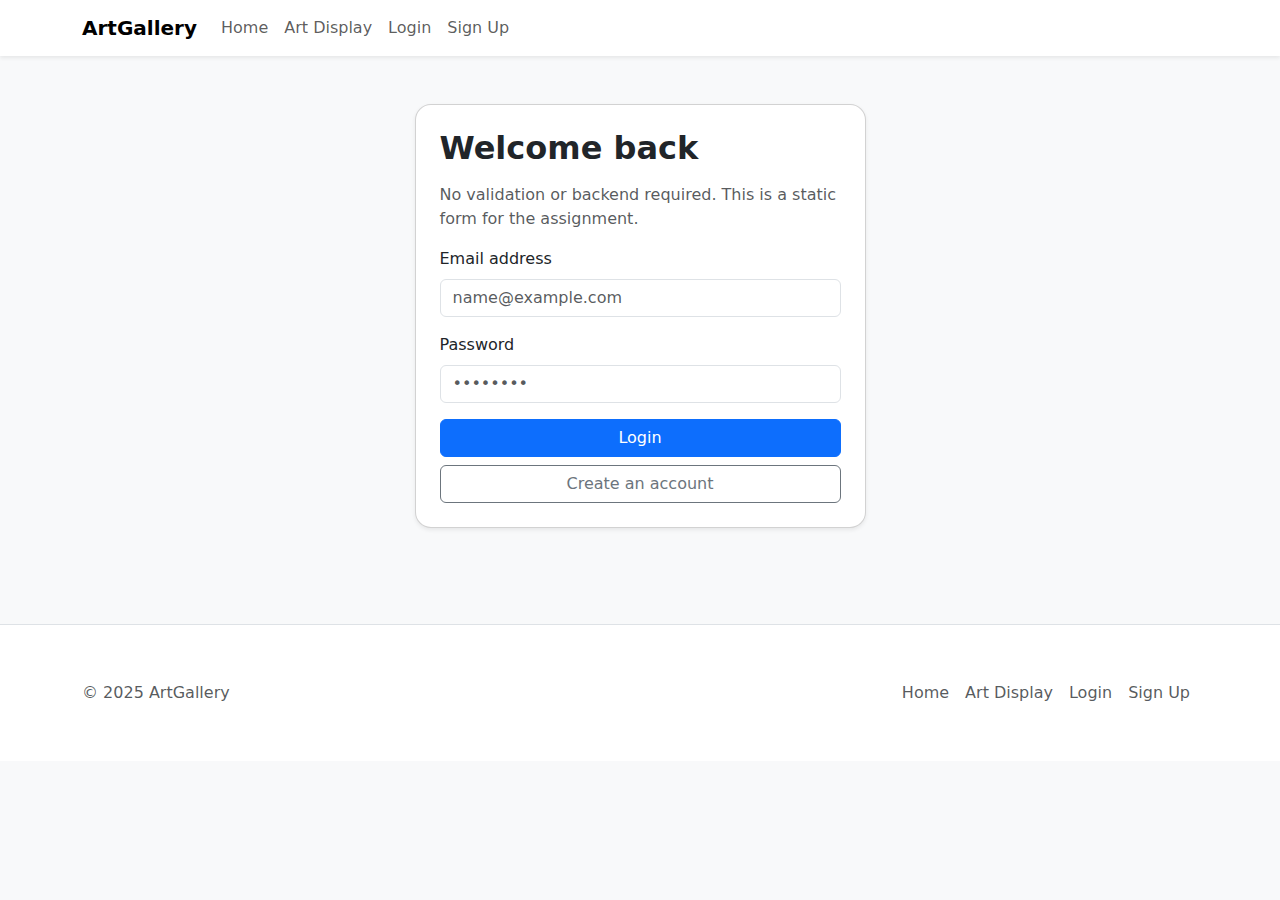
<file: login.html>
<!DOCTYPE html>
<html lang="en">
<head>
  <meta charset="UTF-8" />
  <meta name="viewport" content="width=device-width, initial-scale=1" />
  <title>Login • ArtGallery</title>
  <link href="https://cdn.jsdelivr.net/npm/bootstrap@5.3.3/dist/css/bootstrap.min.css" rel="stylesheet">
  <link rel="stylesheet" href="styles.css">
</head>
<body class="bg-light">
<nav class="navbar navbar-expand-lg bg-white shadow-sm sticky-top">
  <div class="container">
    <a class="navbar-brand fw-bold" href="index.html">ArtGallery</a>
    <button class="navbar-toggler" type="button" data-bs-toggle="collapse" data-bs-target="#nav" aria-controls="nav" aria-expanded="false" aria-label="Toggle navigation">
      <span class="navbar-toggler-icon"></span>
    </button>
    <div class="collapse navbar-collapse" id="nav">
      <ul class="navbar-nav me-auto mb-2 mb-lg-0">
        <li class="nav-item"><a class="nav-link" href="index.html">Home</a></li>
        <li class="nav-item"><a class="nav-link" href="art-list.html">Art Display</a></li>
        <li class="nav-item"><a class="nav-link" href="login.html">Login</a></li>
        <li class="nav-item"><a class="nav-link" href="signup.html">Sign Up</a></li>
      </ul>
    </div>
  </div>
</nav>
<main class="page-fade-in">

  <section class="py-5">
    <div class="container">
      <div class="row justify-content-center">
        <div class="col-md-6 col-lg-5">
          <div class="card shadow-sm rounded-4">
            <div class="card-body p-4">
              <h2 class="fw-bold mb-3">Welcome back</h2>
              <p class="text-muted">No validation or backend required. This is a static form for the assignment.</p>
              <form>
                <div class="mb-3">
                  <label class="form-label">Email address</label>
                  <input type="email" class="form-control" placeholder="name@example.com">
                </div>
                <div class="mb-3">
                  <label class="form-label">Password</label>
                  <input type="password" class="form-control" placeholder="••••••••">
                </div>
                <div class="d-grid gap-2">
                  <button type="submit" class="btn btn-primary">Login</button>
                  <a href="signup.html" class="btn btn-outline-secondary">Create an account</a>
                </div>
              </form>
            </div>
          </div>
        </div>
      </div>
    </div>
  </section>

</main>
<footer class="py-5 mt-5 bg-white border-top">
  <div class="container d-flex flex-wrap justify-content-between align-items-center">
    <p class="mb-0 text-muted">© 2025 ArtGallery</p>
    <ul class="nav">
      <li class="nav-item"><a href="index.html" class="nav-link px-2 text-muted">Home</a></li>
      <li class="nav-item"><a href="art-list.html" class="nav-link px-2 text-muted">Art Display</a></li>
      <li class="nav-item"><a href="login.html" class="nav-link px-2 text-muted">Login</a></li>
      <li class="nav-item"><a href="signup.html" class="nav-link px-2 text-muted">Sign Up</a></li>
    </ul>
  </div>
</footer>
<script src="https://cdn.jsdelivr.net/npm/bootstrap@5.3.3/dist/js/bootstrap.bundle.min.js"></script>
<script src="script.js"></script>
</body>
</html>
</file>
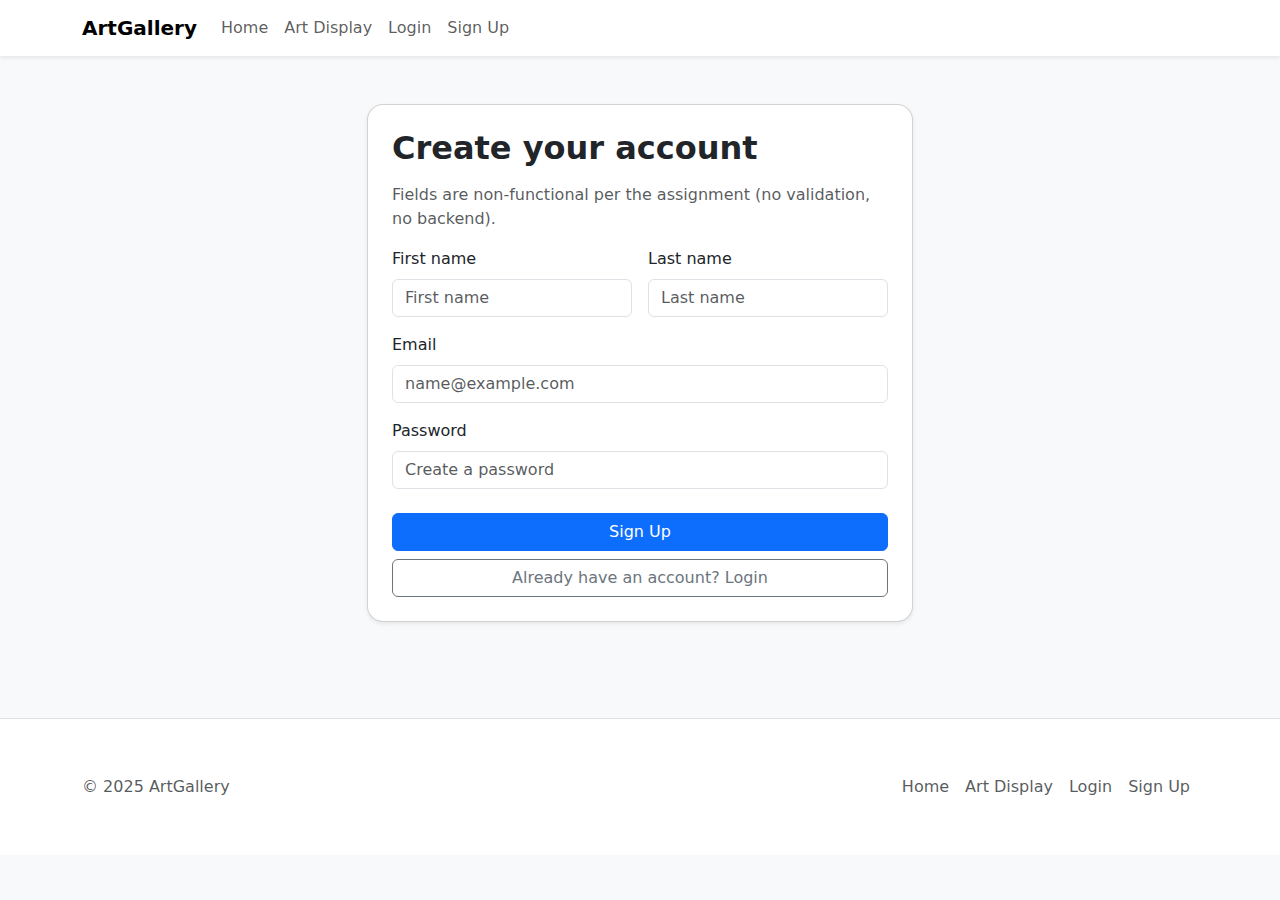
<file: signup.html>
<!DOCTYPE html>
<html lang="en">
<head>
  <meta charset="UTF-8" />
  <meta name="viewport" content="width=device-width, initial-scale=1" />
  <title>Sign Up • ArtGallery</title>
  <link href="https://cdn.jsdelivr.net/npm/bootstrap@5.3.3/dist/css/bootstrap.min.css" rel="stylesheet">
  <link rel="stylesheet" href="styles.css">
</head>
<body class="bg-light">
<nav class="navbar navbar-expand-lg bg-white shadow-sm sticky-top">
  <div class="container">
    <a class="navbar-brand fw-bold" href="index.html">ArtGallery</a>
    <button class="navbar-toggler" type="button" data-bs-toggle="collapse" data-bs-target="#nav" aria-controls="nav" aria-expanded="false" aria-label="Toggle navigation">
      <span class="navbar-toggler-icon"></span>
    </button>
    <div class="collapse navbar-collapse" id="nav">
      <ul class="navbar-nav me-auto mb-2 mb-lg-0">
        <li class="nav-item"><a class="nav-link" href="index.html">Home</a></li>
        <li class="nav-item"><a class="nav-link" href="art-list.html">Art Display</a></li>
        <li class="nav-item"><a class="nav-link" href="login.html">Login</a></li>
        <li class="nav-item"><a class="nav-link" href="signup.html">Sign Up</a></li>
      </ul>
    </div>
  </div>
</nav>
<main class="page-fade-in">

  <section class="py-5">
    <div class="container">
      <div class="row justify-content-center">
        <div class="col-md-7 col-lg-6">
          <div class="card shadow-sm rounded-4">
            <div class="card-body p-4">
              <h2 class="fw-bold mb-3">Create your account</h2>
              <p class="text-muted">Fields are non-functional per the assignment (no validation, no backend).</p>
              <form>
                <div class="row g-3">
                  <div class="col-md-6">
                    <label class="form-label">First name</label>
                    <input type="text" class="form-control" placeholder="First name">
                  </div>
                  <div class="col-md-6">
                    <label class="form-label">Last name</label>
                    <input type="text" class="form-control" placeholder="Last name">
                  </div>
                  <div class="col-12">
                    <label class="form-label">Email</label>
                    <input type="email" class="form-control" placeholder="name@example.com">
                  </div>
                  <div class="col-12">
                    <label class="form-label">Password</label>
                    <input type="password" class="form-control" placeholder="Create a password">
                  </div>
                </div>
                <div class="d-grid gap-2 mt-4">
                  <button type="submit" class="btn btn-primary">Sign Up</button>
                  <a href="login.html" class="btn btn-outline-secondary">Already have an account? Login</a>
                </div>
              </form>
            </div>
          </div>
        </div>
      </div>
    </div>
  </section>

</main>
<footer class="py-5 mt-5 bg-white border-top">
  <div class="container d-flex flex-wrap justify-content-between align-items-center">
    <p class="mb-0 text-muted">© 2025 ArtGallery</p>
    <ul class="nav">
      <li class="nav-item"><a href="index.html" class="nav-link px-2 text-muted">Home</a></li>
      <li class="nav-item"><a href="art-list.html" class="nav-link px-2 text-muted">Art Display</a></li>
      <li class="nav-item"><a href="login.html" class="nav-link px-2 text-muted">Login</a></li>
      <li class="nav-item"><a href="signup.html" class="nav-link px-2 text-muted">Sign Up</a></li>
    </ul>
  </div>
</footer>
<script src="https://cdn.jsdelivr.net/npm/bootstrap@5.3.3/dist/js/bootstrap.bundle.min.js"></script>
<script src="script.js"></script>
</body>
</html>
</file>
<file: styles.css>
/* Simple, tasteful animations & effects */
.page-fade-in { animation: fadeIn 0.6s ease both; }
@keyframes fadeIn { from { opacity: 0; transform: translateY(8px); } to { opacity: 1; transform: none; } }

.hover-zoom { transition: transform .35s ease, box-shadow .35s ease; }
.hover-zoom:hover { transform: scale(1.03); box-shadow: 0 1rem 2rem rgba(0,0,0,.15); }

.hover-float { transition: transform .25s ease, box-shadow .25s ease; }
.hover-float:hover { transform: translateY(-3px); box-shadow: 0 .75rem 1.5rem rgba(0,0,0,.12); }

.hero-section { background: linear-gradient(180deg, rgba(255,255,255,0) 0%, rgba(255,255,255,.6) 100%); }
.rounded-top-4 { border-top-left-radius: 1rem; border-top-right-radius: 1rem; }

/* Card text legibility on very small screens */
.card-title { line-height: 1.2; }
</file>
